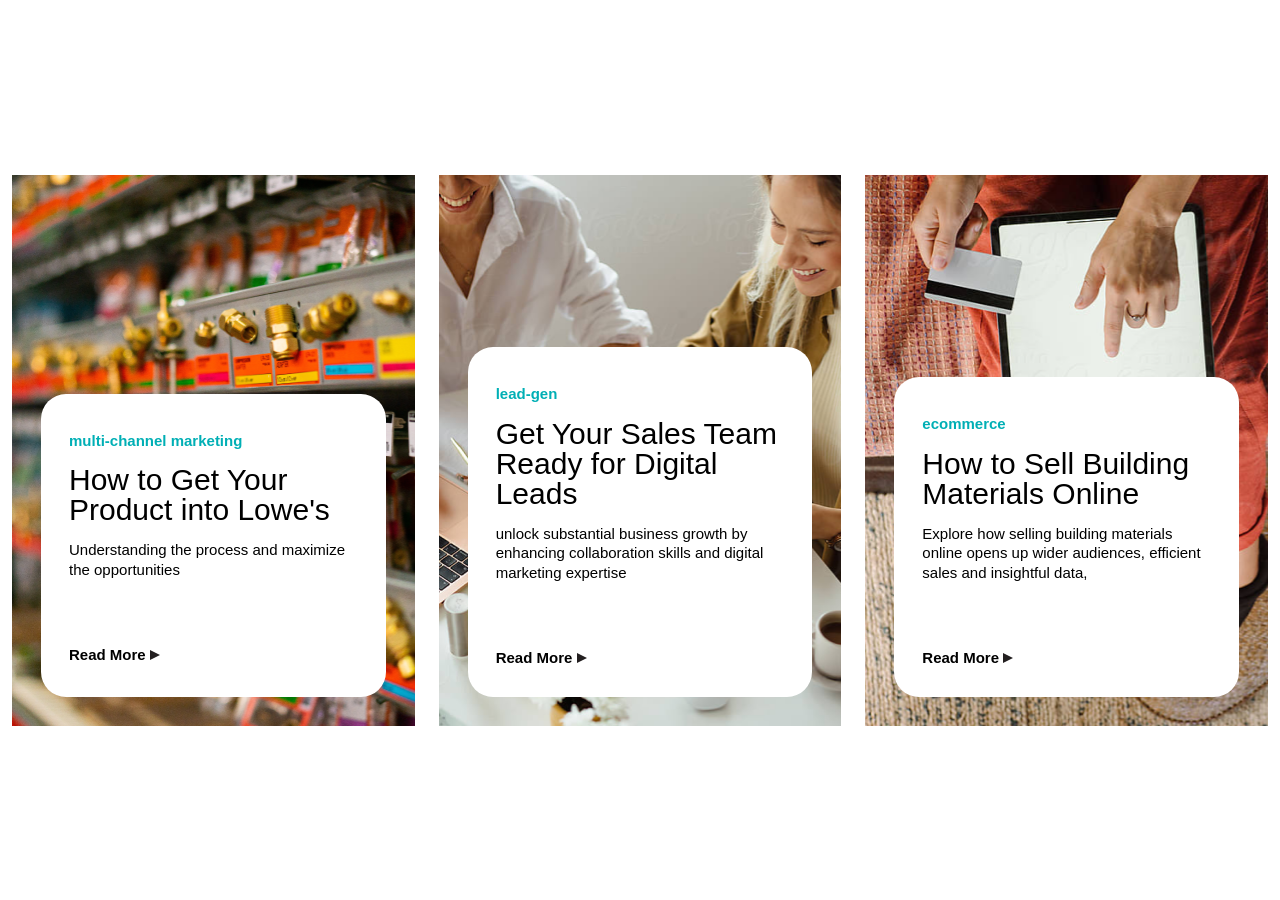
<file: index.html>
<!DOCTYPE html>
<html lang="en">

<head>
    <meta charset="UTF-8">
    <meta name="viewport" content="width=device-width, initial-scale=1.0">
    <title>test
        
    </title>
    <link rel="stylesheet" href="./assets/css/root.css">
    <link rel="stylesheet" href="./assets/css/style.css">
</head>

<body>
    <section>
        <div class="container">
            <div class="row">
                <div class="col-4 col-lg-6 col-sm-12">
                    <div class="Img-box-one">
                        <div class="card-1-whiteBox">
                            <p class="card-heading">multi-channel marketing</p>
                            <h2 class="card-info">How to Get Your Product into Lowe's</h2>
                            <p class="card-litle-info">Understanding the process and maximize the
                                opportunities</p>
                            <button class="card-read-more read_more">Read More <span><img src="/assets/images/svg/play-btn.svg" alt="btn"></span>
                            </button>
                        </div>
                    </div>
                </div>
                <div class="col-4 col-lg-6 col-sm-12">
                    <div class="Img-box-two">
                        <div class="card-2-whiteBox">
                            <p class="card-heading">lead-gen</p>
                            <h2 class="card-info">Get Your Sales Team Ready for Digital Leads</h2>
                            <p class="card-litle-info">unlock substantial business growth
                                by
                                enhancing
                                collaboration skills and digital marketing expertise</p>
                            <button class="card-read-more read_more">Read More <span><img src="/assets/images/svg/play-btn.svg" alt="btn"></span>
                            </button>
                        </div>
                    </div>
                </div>
                <div class="col-4 col-lg-6 col-sm-12">
                    <div class="Img-box-three">
                        <div class="card-3-whiteBox">
                            <p class="card-heading">ecommerce</p>
                            <h2 class="card-info">How to Sell Building Materials Online</h2>
                            <p class="card-litle-info">Explore how selling building
                                materials
                                online opens up
                                wider audiences, efficient sales and insightful data,</p>
                            <button class="card-read-more read_more">Read More <span><img src="/assets/images/svg/play-btn.svg" alt="btn"></span>
                            </button>
                        </div>
                    </div>
                </div>
            </div>
        </div>
    </section>
</body>

</html>
</file>
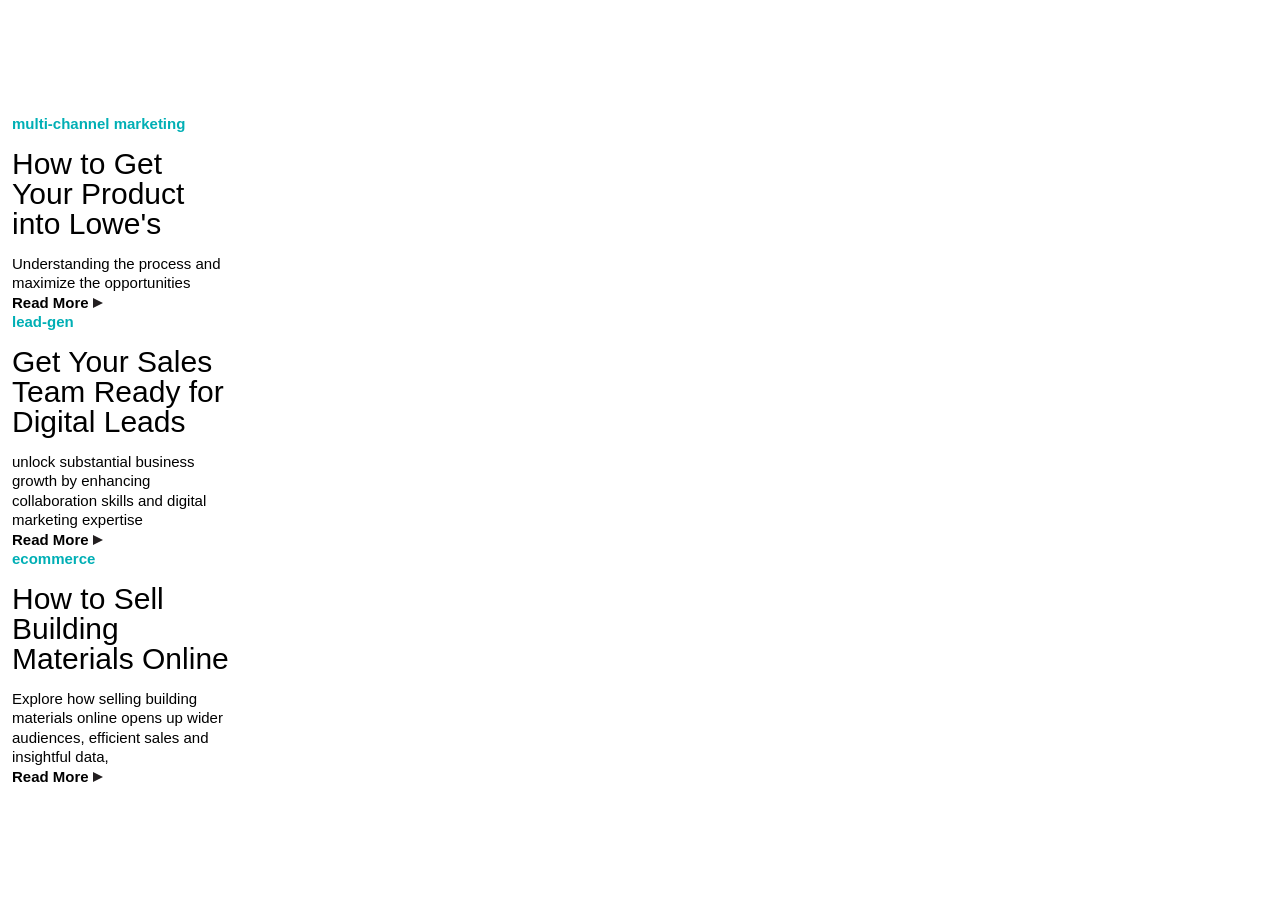
<file: assets/index.html>
<!DOCTYPE html>
<html lang="en">
<head>
    <meta charset="UTF-8">
    <meta name="viewport" content="width=device-width, initial-scale=1.0">
    <title>Document</title>
    <link rel="stylesheet" href="/assets/css/style.css">
    <link rel="stylesheet" href="/assets/css/root.css">
</head>
<body>
    <section class="text-center">
        <div class="container">
            <div class="row">
                <div class="img-box">
                    <div class="col-4  col-md-6 col-sm-12">
                        <div class="img-box-one">
                            <div class="white-box ">
                                <div class="info-box">
                                <p class="card-heading">multi-channel marketing</p>
                                <p class="card-info max-w-325">How to Get Your Product into Lowe's</p>
                                <p class="card-litle-info max-w-315">Understanding the process and maximize the opportunities</p>
                                <p  class="card-read-more pt-81">Read More <span><img src="/assets/images/svg/play-btn.svg" alt="play"></span></p>
                                </div>
                            </div>
                        </div>
                    </div>
                      <div class="col-4  col-md-6 col-sm-12 ">
                        <div class="img-box-two">
                            <div class="white-box ">
                                <div class="info-box">
                                <p class="card-heading">lead-gen</p>
                                <p class="card-info max-w-325">Get Your Sales Team Ready for Digital Leads</p>
                                <p class="card-litle-info max-w-315">unlock substantial business growth by enhancing collaboration skills and digital marketing expertise</p>
                                <p  class="card-read-more pt-60">Read More <span><img src="/assets/images/svg/play-btn.svg" alt="play"></span></p>
                                </div>
                            </div>
                        </div>
                    </div>
                      <div class="col-4  col-md-6 col-sm-12">
                        <div class="img-box-three">
                            <div class="white-box ">
                                <div class="info-box">
                                <p class="card-heading">ecommerce</p>
                                <p class="card-info max-w-325">How to Sell Building Materials Online</p>
                                <p class="card-litle-info max-w-315">Explore how selling building materials online opens up wider audiences, efficient sales and insightful data,</p>
                                <p  class="card-read-more pt-60">Read More <span><img src="/assets/images/svg/play-btn.svg" alt="play"></span></p>
                                </div>
                            </div>
                        </div>
                    </div>
                </div>
            </div>
        </div>
    </section>
    
</body>
</html>
</file>
<file: assets/css/root.css>
:root{
    --sm:15px;
    --md:30px;
    /* --font-size */
    --fw-normal:300;
    --fw-bold:400;
    --fw-semibold:600;
    /* ---color */
    --text-light-green:#00afb5;
    --text-black:#000000;

}
.card-heading{
    font-size: var(--sm);
    font-weight: var(--fw-semibold);
    color: var(--text-light-green);
    padding-bottom: 15px;
    line-height: 130%;
}
.card-info{
    font-weight: var(--fw-normal);
    font-size: var(--md);
    color: var(--text-black);
    padding-bottom: 15px;
    line-height: 100%;
}
.card-litle-info{
    font-weight: var(--fw-bold);
    font-size: var(--sm);
    color: var(--text-black);
    line-height: 130%;
}
.card-read-more{
    font-size: var(--sm);
    font-weight: var(--fw-semibold);
    line-height: 130%;
}
</file>
<file: assets/css/style.css>
@import url(https://db.onlinewebfonts.com/c/b596fe7f763c7633f489a1acdbb13c70?family=Maison+Neue+Demi);
body {
  font-family: "Maison Neue", sans-serif;
}
* {
  padding: 0;
  margin: 0;
  text-decoration: none;
  list-style-type: none;
  box-sizing: border-box;
  font-family: "Maison Neue", sans-serif;
}

section {
  min-height: 100vh;

  align-content: center;
}
.container {
  max-width: 1440px;
  padding-left: 12px;
  padding-right: 12px;
  margin-left: auto;
  margin-right: auto;

  align-items: center;
}
.row {
  display: flex;
  flex-wrap: wrap;
  margin-left: -12px;
  margin-right: -12px;
  flex-direction: row;
}
.col-4 {
  width: 33.3333%;
  padding-left: 12px;
  padding-right: 12px;
}

/* card_1 */
.Img-box-one {
  background-image: url(/assets/images/png/super-market.png);
  background-size: cover;
  background-repeat: no-repeat;
  object-fit: cover;
  max-width: 440px;
  height: 551px;
  display: flex;
  align-items: last baseline;
  padding: 0 29px 29px;
}
.card-1-whiteBox {
  background: white;
  text-align: start;
  padding: 37px 29px 32px 28px;
  border-radius: 25px;
}
.read_more {
  border: 0;
  background: none;
  cursor: pointer;
  padding-top: 66px;
}
.pt_15 {
  padding-top: 15px;
}
.pt-20 {
  padding-top: 20px;
}
.max_w_315 {
  max-width: 315px;
  text-align: start;
}

/* card_2 */
.Img-box-two {
  background-image: url(/assets/images/png/working-people.png);
  background-size: cover;
  background-repeat: no-repeat;
  object-fit: cover;
  max-width: 440px;
  height: 551px;
  display: flex;
  align-items: last baseline;
  padding-left: 29px;
  padding-right: 29px;
  padding-bottom: 29px;
}
.card-2-whiteBox {
  background: white;
  text-align: start;
  padding: 37px 29px 29px 28px;
  border-radius: 25px;
}
/* card_3 */
.Img-box-three{
  background-image: url(/assets/images/png/ecomerse.png);
  background-size: cover;
  background-repeat: no-repeat;
  object-fit: cover;
  max-width: 440px;
  height: 551px;
  display: flex;
  align-items: last baseline;

  padding-left: 29px;
  padding-right: 29px;
  padding-bottom: 29px;
}
.card-3-whiteBox {
  background: white;
  text-align: start;
  padding: 37px 29px 29px 28px;
  border-radius: 25px;
}
@media (max-width: 992px) {
  .row {
    flex-wrap: wrap;
    display: flex;
    justify-content: center;
    align-items: center;
  }
  .Img-box-one,
  .Img-box-two,
  .Img-box-three {
    max-width: none;
    text-align: center;
    display: flex;
    justify-content: center;
  }
  .col-lg-6 {
    width: 50%;
    padding-top: 10px;
  }
}
@media (max-width: 576px) {
  .col-sm-12 {
    width: 100%;
  }
}
</file>
